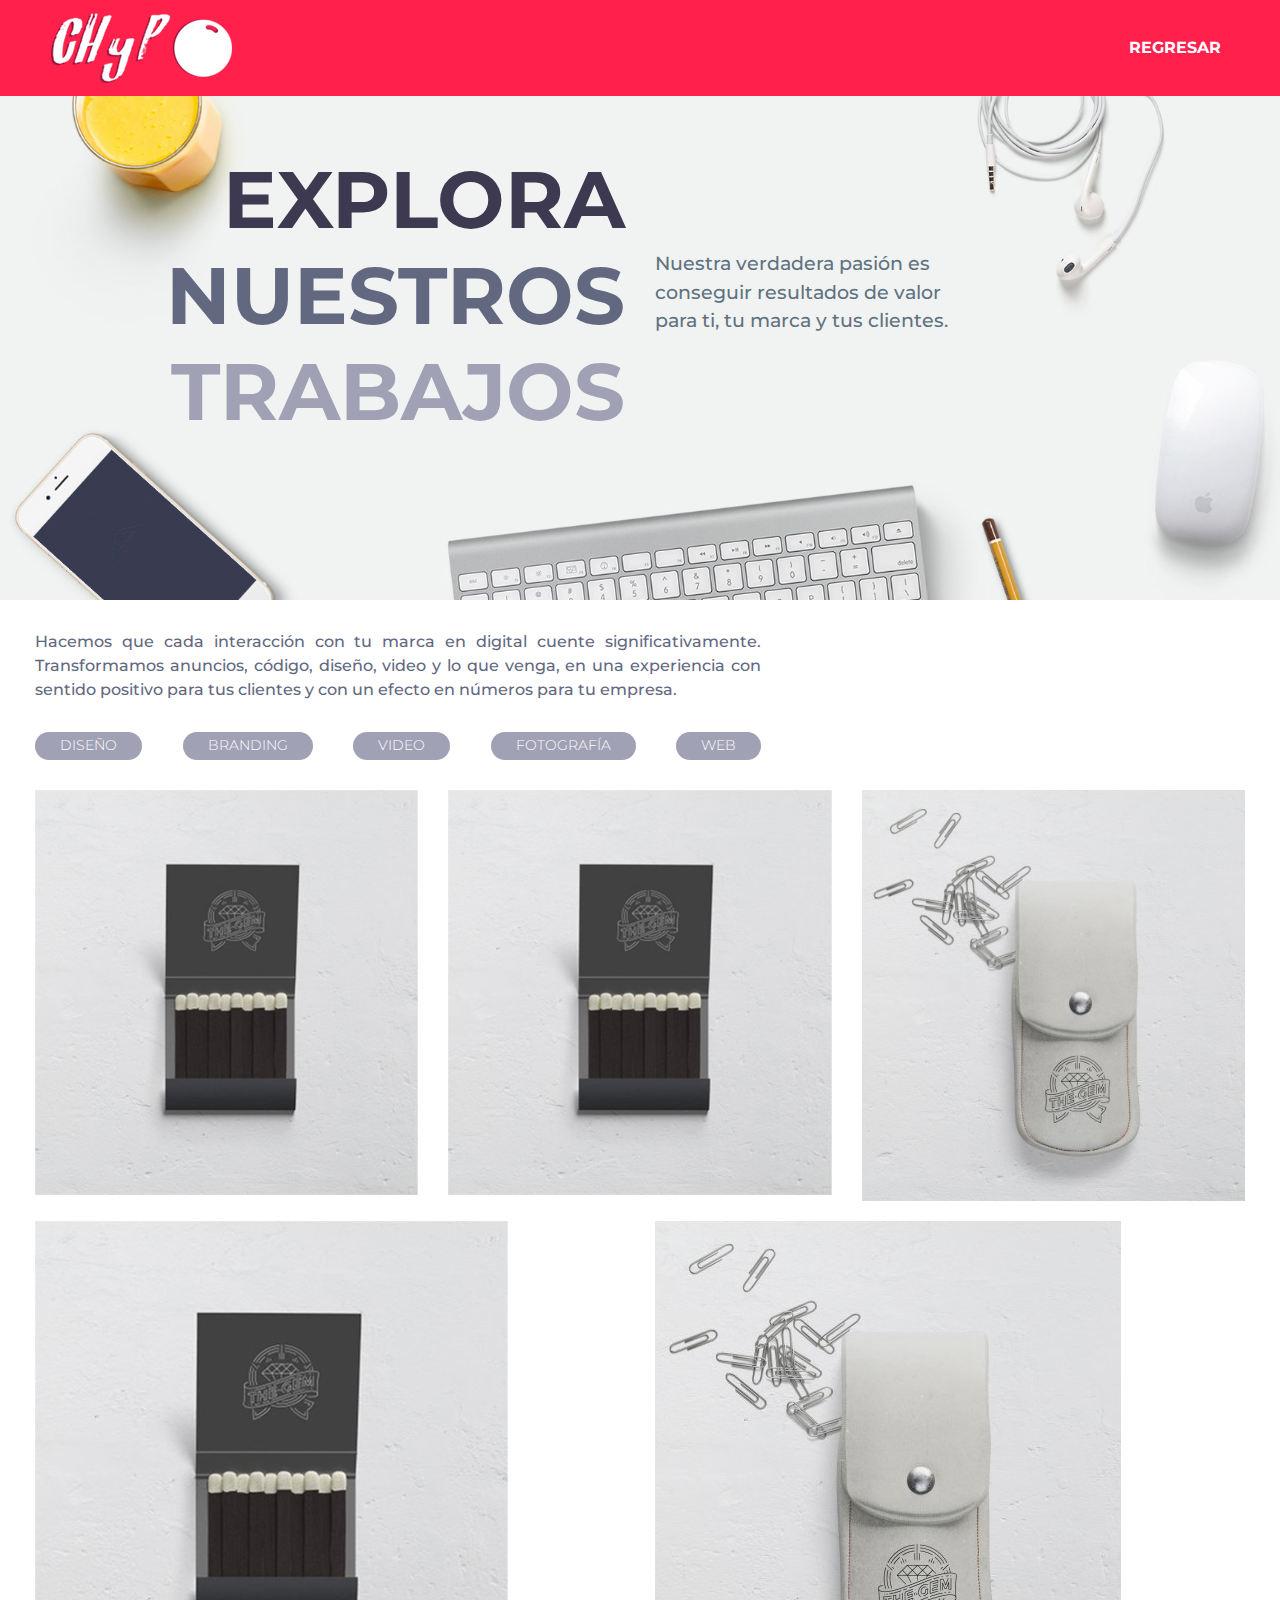
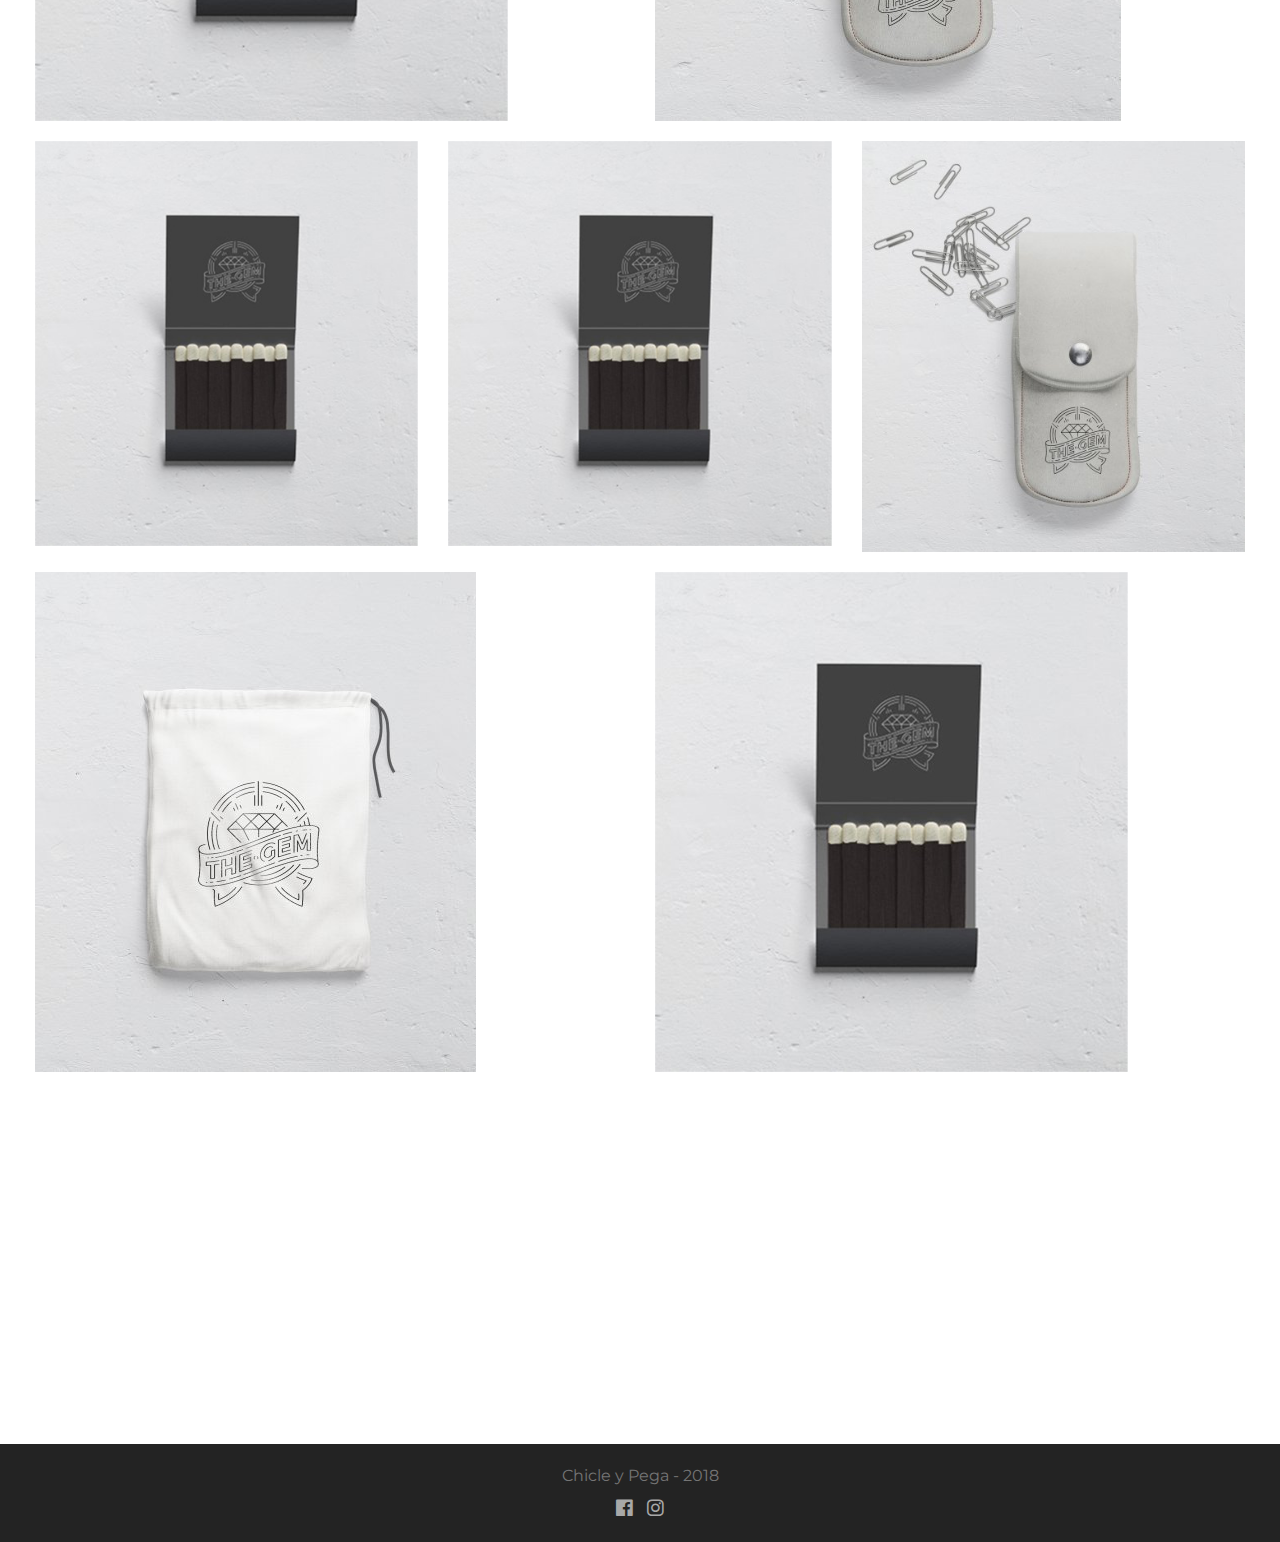
<file: portafolio.html>
<!DOCTYPE html>
<html lang="es">
    <head>
        <!--Required meta tags -->
        <title>Portafolio - Chicle y Pega Estudio Creativo</title>
        <meta charset="UTF-8">
        <meta name="author" content="Chicle y Pega">
        <meta name="description" content="Somos una agencia creativa nuesta meta es soprender a nuestos clientes con ideas innovadoras y pegajosas que causen impacto.">
        <meta name="keywords" content="Agencia, Creativa, Diseño, Marketing, Social, Media">
        <meta name="theme-color" content="#ff204c">
        <meta name="viewport" content="width=device-width, initial-scale=1, shrink-to-fit=no">
        <!-- Open Graph tags -->
        <meta property="og:title" content="Chicle y Pega - Estudio Creativo">
        <meta property="og:description" content="">
        <meta property="og:url" content="http://www.chicleypegacreativo.com">
        <meta property="og:type" content="website">
        <meta property="og:image" content="">
        <!-- Google Robots -->
        <meta name="robots" content="index"/>
        <!-- Styles -->
        <link rel="stylesheet" href="assets/css/bootstrap.min.css">
        <link href="https://fonts.googleapis.com/css?family=Montserrat:300,400,500,700" rel="stylesheet">
        <link rel="stylesheet" href="assets/css/style.min.css">
        <link rel="stylesheet" href="assets/css/fontawesome-all.min.css">
        <link rel="stylesheet" href="assets/css/animate.min.css">
    </head>
    
    <body>
        
        <div class="banner-portafolio">
            <div id="header" class="container-fluid">
                <div class="container">
                    <nav class="navbar navbar-expand-md navbar-light">
                        <a href="index.html" class="navbar-brand">
                            <img class="logo wow fadeInDown" src="assets/img/Logo.png" alt="CyP Logo" title="Chicle y Pega - Estudio Creativo - Logo">
                        </a>
                        <button class="navbar-toggler" type="button" data-toggle="collapse" data-target="#navbar7">
                            <i class="fas fa-bars"></i>
                        </button>
                        <div class="navbar-collapse collapse justify-content-stretch" id="navbar7">
                            <ul class="navbar-nav ml-auto">
                                <li class="nav-item">
                                    <a class="nav-link wow fadeInDown" data-wow-delay="0.2s" href="index.html">REGRESAR</a>
                                </li>
                            </ul>
                        </div>
                    </nav>        
                </div>
            </div>
            
            <div class="container container-legend">
                <div class="portafolio-legend col-sm-12 col-md-6 col-lg-6 col-xl-6 wow fadeInUp">
                    <h2>
                        <span id="b1">EXPLORA</span><br>
                        <span id="b2">NUESTROS</span><br>
                        <span id="b3">TRABAJOS</span><br>
                    </h2>
                </div>
                <div class="portafolio-sublegend col-sm-12 col-md-6 col-lg-6 col-xl-6 wow fadeInDown">
                    <p>
                        Nuestra verdadera pasión es<br>
                        conseguir resultados de valor<br>
                        para ti, tu marca y tus clientes.<br>
                    </p>
                </div>
            </div>
            
        </div>
        
        <div class="portafolio-intro">
            <div class="container">
                <p class="wow fadeInUp">
                    Hacemos que cada interacción con tu marca en digital cuente significativamente. Transformamos anuncios, código, diseño, video y lo que venga, en una experiencia con sentido positivo para tus clientes y con un efecto en números para tu empresa.
                </p>
            </div>
        </div>
        
        <div class="portafolio-filter">
            <div class="container">
                <div class="buttons">
                    <button id="diseño" onclick="loadImages(this.id)" class="btn-filter wow fadeInLeft">DISEÑO</button>
                    <button id="branding" onclick="loadImages(this.id)" class="btn-filter wow fadeInLeft" data-wow-delay="0.2s">BRANDING</button>
                    <button id="video" onclick="loadImages(this.id)" class="btn-filter wow fadeInLeft" data-wow-delay="0.4s">VIDEO</button>
                    <button id="foto" onclick="loadImages(this.id)" class="btn-filter wow fadeInLeft" data-wow-delay="0.6s">FOTOGRAFÍA</button>
                    <button id="web" onclick="loadImages(this.id)" class="btn-filter wow fadeInLeft" data-wow-delay="0.8s">WEB</button>
                </div>
            </div>
        </div>
        
        <div class="portafolio-grid">
            <div class="container">
                <div class="row">
                    <div class="single-vertical">
                        <div class="col-md-4 col-sm-12 single-image">
                            <img onclick="selectImage(this.id)" id = "portafolio1" class="img-fluid" src="assets/img/single-1.jpg" alt="">
                        </div>
                        <div class="col-md-4 col-sm-12 single-image">
                            <img onclick="selectImage(this.id)" id = "portafolio2" class="img-fluid" src="assets/img/single-1.jpg" alt="">
                        </div>
                        <div class="col-md-4 col-sm-12 single-image">
                            <img onclick="selectImage(this.id)" id = "portafolio3" class="img-fluid" src="assets/img/single-1.jpg" alt="">
                        </div>
                    </div>
                </div>
                
                <div class="row">
                    <div class="single-horizontal">
                        <div class="col-md-6 col-sm-12 single-image">
                            <img onclick="selectImage(this.id)" id = "portafolio4" src="assets/img/single-h-1.jpg" alt="">
                        </div>
                        <div class="col-md-6 col-sm-12 single-image">
                            <img onclick="selectImage(this.id)" id = "portafolio5" src="assets/img/single-h-1.jpg" alt="">
                        </div>
                    </div>
                </div>
                
                <div class="row">
                    <div class="single-vertical">
                        <div class="col-md-4 col-sm-12 single-image">
                            <img onclick="selectImage(this.id)" id = "portafolio6" class="img-fluid" src="assets/img/single-1.jpg" alt="">
                        </div>
                        <div class="col-md-4 col-sm-12 single-image">
                            <img onclick="selectImage(this.id)" id = "portafolio7" class="img-fluid" src="assets/img/single-1.jpg" alt="">
                        </div>
                        <div class="col-md-4 col-sm-12 single-image">
                            <img onclick="selectImage(this.id)" id = "portafolio8" class="img-fluid" src="assets/img/single-1.jpg" alt="">
                        </div>
                    </div>
                </div>
                
                <div class="row">
                    <div class="single-horizontal">
                        <div class="col-md-6 col-sm-12 single-image">
                            <img onclick="selectImage(this.id)" id = "portafolio9" src="assets/img/single-h-1.jpg" alt="">
                        </div>
                        <div class="col-md-6 col-sm-12 single-image">
                            <img onclick="selectImage(this.id)" id = "portafolio10" src="assets/img/single-h-1.jpg" alt="">
                        </div>
                    </div>
                </div>
                
            </div>
        </div>

        <div id="portafolio-overlay" class="overlay">
            <a href="javascript:void(0)" class="closebtn" id="closePortafolio">&times;</a>
            <div class="overlay-content">
                <div class="services-modal">       
                    <div class="container">
                        <div class="row">
                            <div class="image-service">
                                <img id="portafolio-img" alt="Servicio" title="Servicio">
                            </div>
                        </div>
                    </div>
                </div>
            </div>
        </div>

        <div class="clients">
            <div class="container">
                <div class="row">
                    <div class="title container wow fadeInUp">
                        <h2>NUESTROS <span>CLIENTES</span></h2>
                    </div>
                </div>
                <div class="row wow fadeInLeft">
                    <div class="col-md-3 col-sm-12 clients-img">
                        <img class="img-fluid" src="assets/img/client1.png" alt="">
                    </div>
                    <div class="col-md-3 col-sm-12 clients-img">
                        <img class="img-fluid" src="assets/img/client2.png" alt="">
                    </div>
                    <div class="col-md-3 col-sm-12 clients-img">
                        <img class="img-fluid" src="assets/img/client3.png" alt="">
                    </div>
                    <div class="col-md-3 col-sm-12 clients-img">
                        <img class="img-fluid" src="assets/img/client4.png" alt="">
                    </div>
                </div>
                
                <div class="divider"></div>
                
                <div class="row wow fadeInRight">
                    <div class="col-md-3 col-sm-12 clients-img">
                        <img class="img-fluid" src="assets/img/client1.png" alt="">
                    </div>
                    <div class="col-md-3 col-sm-12 clients-img">
                        <img class="img-fluid" src="assets/img/client2.png" alt="">
                    </div>
                    <div class="col-md-3 col-sm-12 clients-img">
                        <img class="img-fluid" src="assets/img/client3.png" alt="">
                    </div>
                    <div class="col-md-3 col-sm-12 clients-img">
                        <img class="img-fluid" src="assets/img/client4.png" alt="">
                    </div>
                </div>
                <div class="divider"></div>
            </div>
        </div>
        
        <footer>
            <p>Chicle y Pega  - 2018</p>
            <a href="https://www.facebook.com/chicleypegacreativo/"><i class="fab fa-facebook"></i></a>
            <a href="https://www.instagram.com/chicleypegacreativo/"><i class="fab fa-instagram"></i></a>
        </footer>
       
        <script src="assets/js/jquery-3.2.1.min.js"></script>
        <script src="assets/js/bootstrap.min.js"></script>
        <script src="assets/js/wow.min.js"></script>
        <script src="assets/js/portafolio.min.js"></script>
    </body>
    
</html>
</file>
<file: assets/css/style.min.css>
.btn-filter,.btn-pink{border:none;color:#fff;transition:.5s background-color}#header,.btn-filter,.btn-pink{transition:.5s background-color}.about-us,.team{min-height:700px}.btn-filter,.single-image{cursor:pointer}*{padding:0;margin:0;text-decoration:none;list-style:none;font-family:Montserrat,sans-serif}@font-face{font-family:California;src:url(../font/California.ttf)}address{font-weight:600}.btn-pink{background-color:#ff204c;font-weight:700;padding:10px 20px;border-radius:.25rem}.btn-pink:hover{background-color:#ffda00}.btn-filter{padding:3px 25px;background-color:#a0a1b5;border-radius:15px;font-weight:300;font-size:.9em}.legend h1,.nav-item{font-weight:700}.btn-filter:hover{background-color:#00bcd4}.navbar-light .navbar-toggler{color:#fff;border:none}.bottom-right,.left-bottom,.left-bottom-right{border-bottom:1px solid #ddd}.bottom-right,.left-bottom-right,.left-top-right,.top-right{border-right:1px solid #ddd}.left-bottom,.left-bottom-right,.left-top,.left-top-right{border-left:1px solid #ddd}.left-top,.left-top-right,.top-right{border-top:1px solid #ddd}#header{position:fixed;display:block;top:0;z-index:1}.coloredNav{background-color:#ff204c}.nav-link{color:#fff!important}.navbar-toggle{background:#00f}.navbar-toggler-icon{color:#00f}#fullpage{background-image:url(../img/banner-blend-mode.jpg);background-repeat:no-repeat;background-size:cover;background-position:center;background-attachment:fixed;background-color:#ff204c}.legend h1{font-size:3em;text-shadow:2px 1px #ddd}.legend h1 span{padding:10px}.legend h5{text-shadow:1px 1px #ddd;font-weight:600}.about-us .right .bold,.services-name{font-weight:700}.about-us{background-image:url(../img/background-about-gradient.jpg);background-repeat:repeat-x;display:flex;align-items:center;justify-content:center;padding:0 0 30px}.image{text-align:center}.logotipo{max-width:100%;height:auto}.about-us .right h2{text-align:center;font-size:3.5em;font-family:California;color:#E41B48}.about-us .right h3,.titulos h3{font-size:1.2em;text-transform:uppercase;font-weight:700;padding:10px 0}.team{background:#fff}.photo-container{display:inline-block;position:relative}.overlay-container,.overlay-pink,.overlay-yellow{position:absolute;width:100%;top:0}.photo{width:100%;height:auto}.overlay-pink{background-color:#ff204c;height:100%;opacity:.6}.overlay-yellow{background-color:#ff0;height:100%;opacity:.6}.overlay-container{height:100%;opacity:0}.team-photo{margin:10px 0}.portfolio .title,.services .title{width:100%;font-family:California}.contacto h2,.portfolio .title h2,.services .title h2,.titulos h2{text-align:center;font-size:3.5em;font-family:California;color:#E41B48;padding:30px 0}.services-item,.services-item-list{text-align:center;padding:30px 0;transition:.5s background-color,.5s color;cursor:pointer}.services-name{padding-top:30px;font-size:1.2em}.spacer{padding:30px 0}.services-item:hover{background-color:#f0ce2b;color:#fff}.overlay{height:100%;width:0;position:fixed;z-index:1;top:0;left:0;background-color:#000;background-color:rgba(0,0,0,.9);overflow-x:hidden;transition:.5s;color:#fff}.overlay-content{position:relative;top:20%;width:100%;text-align:center;margin-top:15px}.overlay .closebtn{position:absolute;top:20px;right:45px;font-size:60px;color:#ff0}.services-modal .container .row{height:100%;display:flex;flex-direction:column}.services-modal .description-title{margin:20px 0}#service-img{max-width:100%;height:auto}.portfolio-images1,.portfolio-images2{width:100%;height:auto;display:flex;flex-direction:row;justify-content:center;flex-wrap:wrap}.portfolio-images2{margin-bottom:20px}.portfolio-image{width:33.3%;height:auto;display:inline-block}.more,.portfolio-image img{width:100%}.portafolio-imagen{max-width:100%;height:auto;color:red}.more{text-align:center;margin:50px 0}.contacto{margin-bottom:30px}.contacto .title h2{text-align:left;padding:10px 0}.contacto .email,.contacto .phone{display:flex;flex-direction:row;align-items:center;padding:10px 0}.contacto .email .content,.contacto .phone .content{display:flex;flex-direction:column}.contacto .email .content a,.contacto .phone .content a{color:#000;padding:0 10px;font-weight:500}form input,form textarea,label{color:#a7a7a7;font-weight:500}.contacto .email .content a{text-decoration:underline}form input,form textarea{width:90%;display:flex;border-radius:3px;border:1px solid #818181;margin:10px 0;padding:10px}.form-buttons{width:100%;display:flex;flex-direction:row}.form-buttons button:nth-child(2){margin-left:15px}.form-success{display:none}.form-success p{color:green;font-weight:500;padding:10px 0}#map{height:700px}#select-services{background-color:#fff;background-color:rgba(255,255,255,1);color:#000}#select-services .overlay-content{top:20%;margin-top:20px;text-align:center}#select-services .services-modal .container .row{flex-direction:row}#select-services img{height:65px}footer{width:100%;background:#232323;color:#757575;text-align:center;padding-bottom:20px}footer p{margin:0;padding:20px 0 10px}footer a{color:#a8a8a8}footer i{font-size:1.2em;padding:0 5px;transition:.5s color}footer i:hover{color:#ff0}.banner-portafolio{width:100%;min-height:600px;background-image:url(../img/BannerPortfolios.jpg);background-position:bottom;background-size:cover;display:flex;flex-direction:column;justify-content:center}.banner-portafolio #header{background-color:#ff204c}.container-legend{display:flex;flex-direction:row}.portafolio-legend h2{font-size:5em;font-weight:700;text-align:right}#b1{color:#3c3950}#b2{color:#636881}#b3{color:#a0a1b5}.portafolio-sublegend p{color:#5f727f;font-size:1.2em;font-weight:500;text-align:justify}.portafolio-sublegend{display:flex;align-items:center}.portafolio-filter{margin-bottom:20px}.portafolio-intro p{width:60%;margin:30px 0;text-align:justify;font-weight:500;color:#636881}.portafolio-filter .buttons{width:60%;display:flex;justify-content:space-between}.single-horizontal,.single-vertical{width:100%;height:auto;display:flex;flex-direction:row;margin:10px 0}.single-horizontal img,.single-vertical img{max-width:100%;height:auto}.clients .title h2 span{font-weight:700}.clients .title{margin:30px 0 15px}.clients img{max-width:100%;height:auto}.divider{margin:15px 0}.error-label{color:red;display:none}.image-service{text-align:center}.image-service img{display:inline-block;width:50%}@media (max-width:1200px){.portafolio-filter .buttons{width:70%}}@media (max-width:992px){.portafolio-legend h2{font-size:3.5em}.portafolio-sublegend p{font-size:1.2em}.portafolio-intro p{width:80%}.portafolio-filter .buttons{width:100%}}@media (max-width:768px){.services-item,.services-item-list{border:1px solid #ddd}#map{margin-top:20px}.banner-portafolio{min-height:500px}.container-legend{flex-direction:column}.portafolio-legend h2{text-align:left;font-size:3em}.portafolio-sublegend p{font-size:1.1em}.portafolio-intro p{width:90%}.portafolio-filter .buttons{width:100%;flex-wrap:wrap;justify-content:space-between}.portafolio-filter .buttons button{margin:5px 0}.single-horizontal,.single-vertical{flex-direction:row;justify-content:center;align-items:center;flex-wrap:wrap}.single-image{display:flex;flex-direction:column;align-items:center}.single-horizontal img,.single-vertical img{max-width:90%}.clients .clients-img{width:100%;display:flex;justify-content:center}}@media (max-width:576px){address,p{font-size:.9em}.logo{height:50px}.legend h1{font-size:2em;text-shadow:none}.legend h5{font-size:.9em;text-shadow:none}.logotipo{max-width:80%;margin:30px 0}.about-us .right h2{font-size:3em;text-align:justify}.about-us .right h3{font-size:1em;text-align:justify}.about-us .right p{text-align:justify}.team-photo{text-align:center}.overlay a{font-size:20px}.overlay .closebtn{font-size:60px;top:10px;right:35px}#closebtn-services{color:#000}.portfolio .container{display:flex;flex-direction:column;align-items:center}.portfolio-image{width:100%;display:flex;justify-content:center;align-items:center;height:auto}.portfolio-image img{max-width:90%;height:auto}.icon img,.phone img{width:50px}.contacto a{font-size:.8em}#map{height:400px}.container-legend{flex-direction:column}.portafolio-legend h2{font-size:2em;text-align:justify}.portafolio-sublegend p{font-size:1em}.portafolio-intro p{width:100%}.portafolio-filter .buttons{width:100%;flex-wrap:wrap;justify-content:space-between}.portafolio-filter .buttons button{margin:2.5px 0}.single-horizontal,.single-vertical{flex-direction:column}.clients .title{text-align:center}}
</file>
